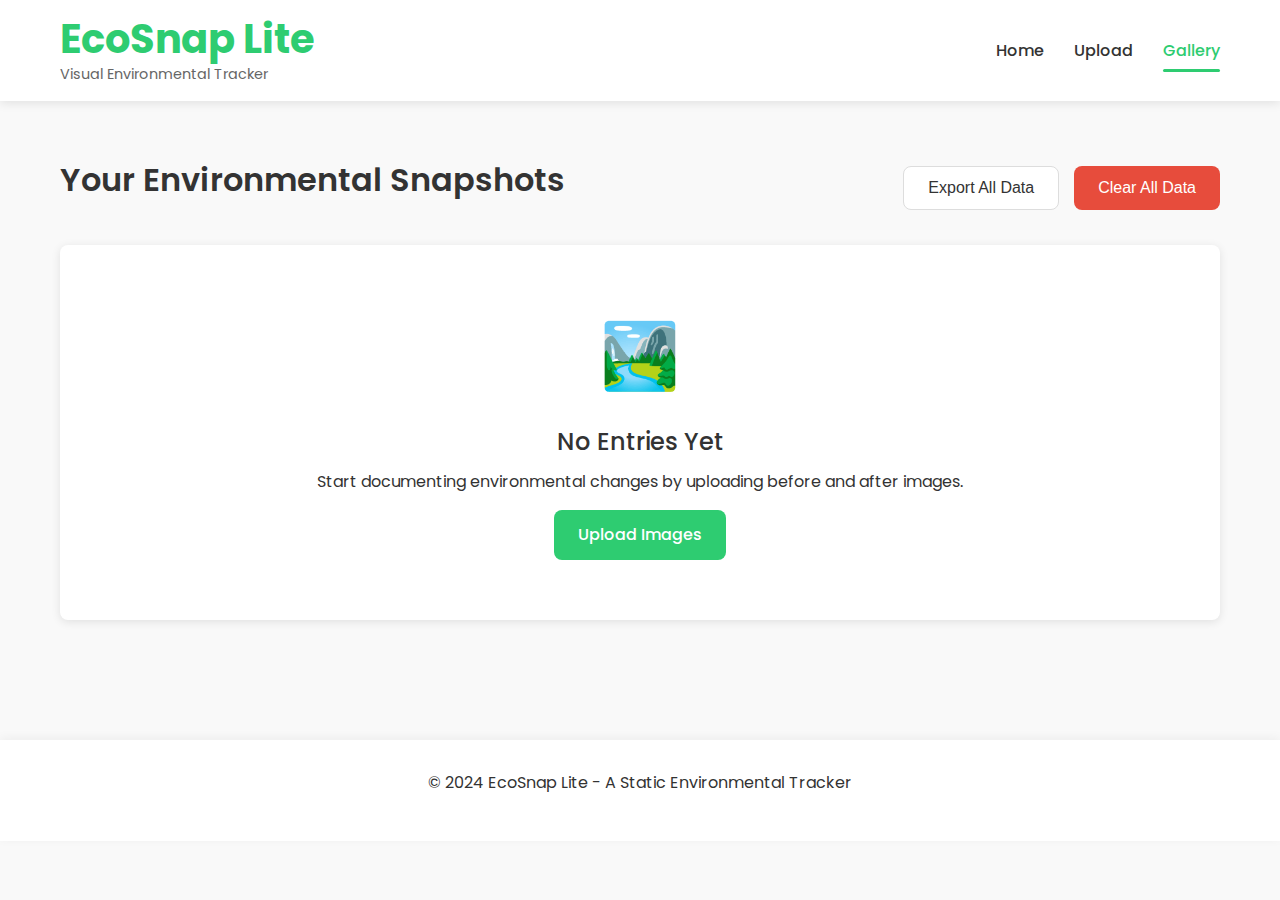
<file: gallery.html>
<!DOCTYPE html>
<html lang="en">
<head>
    <meta charset="UTF-8">
    <meta name="viewport" content="width=device-width, initial-scale=1.0">
    <title>Gallery - EcoSnap Lite</title>
    <link rel="stylesheet" href="styles.css">
    <link rel="stylesheet" href="https://fonts.googleapis.com/css2?family=Poppins:wght@300;400;500;600;700&display=swap">
</head>
<body>
    <header>
        <div class="container">
            <div class="logo">
                <h1>EcoSnap Lite</h1>
                <p class="tagline">Visual Environmental Tracker</p>
            </div>
            <nav>
                <ul>
                    <li><a href="index.html">Home</a></li>
                    <li><a href="upload.html">Upload</a></li>
                    <li><a href="gallery.html" class="active">Gallery</a></li>
                </ul>
            </nav>
        </div>
    </header>

    <main>
        <section class="gallery-section">
            <div class="container">
                <div class="gallery-header">
                    <h2>Your Environmental Snapshots</h2>
                    <div class="gallery-actions">
                        <button id="export-all" class="btn btn-secondary">Export All Data</button>
                        <button id="clear-all" class="btn btn-danger">Clear All Data</button>
                    </div>
                </div>
                
                <div id="empty-gallery" class="empty-gallery">
                    <div class="empty-icon">🏞️</div>
                    <h3>No Entries Yet</h3>
                    <p>Start documenting environmental changes by uploading before and after images.</p>
                    <a href="upload.html" class="btn btn-primary">Upload Images</a>
                </div>
                
                <div id="gallery-grid" class="gallery-grid"></div>
            </div>
        </section>
        
        <!-- Modal for full-screen comparison view -->
        <div id="comparison-modal" class="modal">
            <div class="modal-content">
                <span class="close-modal">&times;</span>
                <h3 id="modal-location"></h3>
                <div class="modal-dates">
                    <span id="modal-date-before"></span> to <span id="modal-date-after"></span>
                </div>
                
                <div class="comparison-container modal-comparison">
                    <img id="modal-before" class="comparison-image" alt="Before image">
                    <div class="comparison-overlay">
                        <img id="modal-after" alt="After image">
                        <div class="comparison-slider"></div>
                    </div>
                </div>
                
                <div class="modal-notes" id="modal-notes"></div>
                
                <div class="modal-actions">
                    <button id="download-comparison" class="btn btn-primary">Download Comparison</button>
                    <button id="delete-entry" class="btn btn-danger">Delete Entry</button>
                </div>
            </div>
        </div>
    </main>

    <footer>
        <div class="container">
            <p>&copy; 2024 EcoSnap Lite - A Static Environmental Tracker</p>
        </div>
    </footer>

    <script src="scripts.js"></script>
    <script>
        document.addEventListener('DOMContentLoaded', function() {
            // Load and display gallery entries
            loadGallery();
            
            // Set up event listeners for gallery actions
            document.getElementById('export-all').addEventListener('click', exportAllData);
            document.getElementById('clear-all').addEventListener('click', clearAllData);
            
            // Set up modal event listeners
            document.querySelector('.close-modal').addEventListener('click', closeModal);
            document.getElementById('download-comparison').addEventListener('click', downloadComparison);
            document.getElementById('delete-entry').addEventListener('click', deleteCurrentEntry);
            
            // Close modal when clicking outside of it
            window.addEventListener('click', function(e) {
                if (e.target === document.getElementById('comparison-modal')) {
                    closeModal();
                }
            });
        });
    </script>
</body>
</html>
</file>
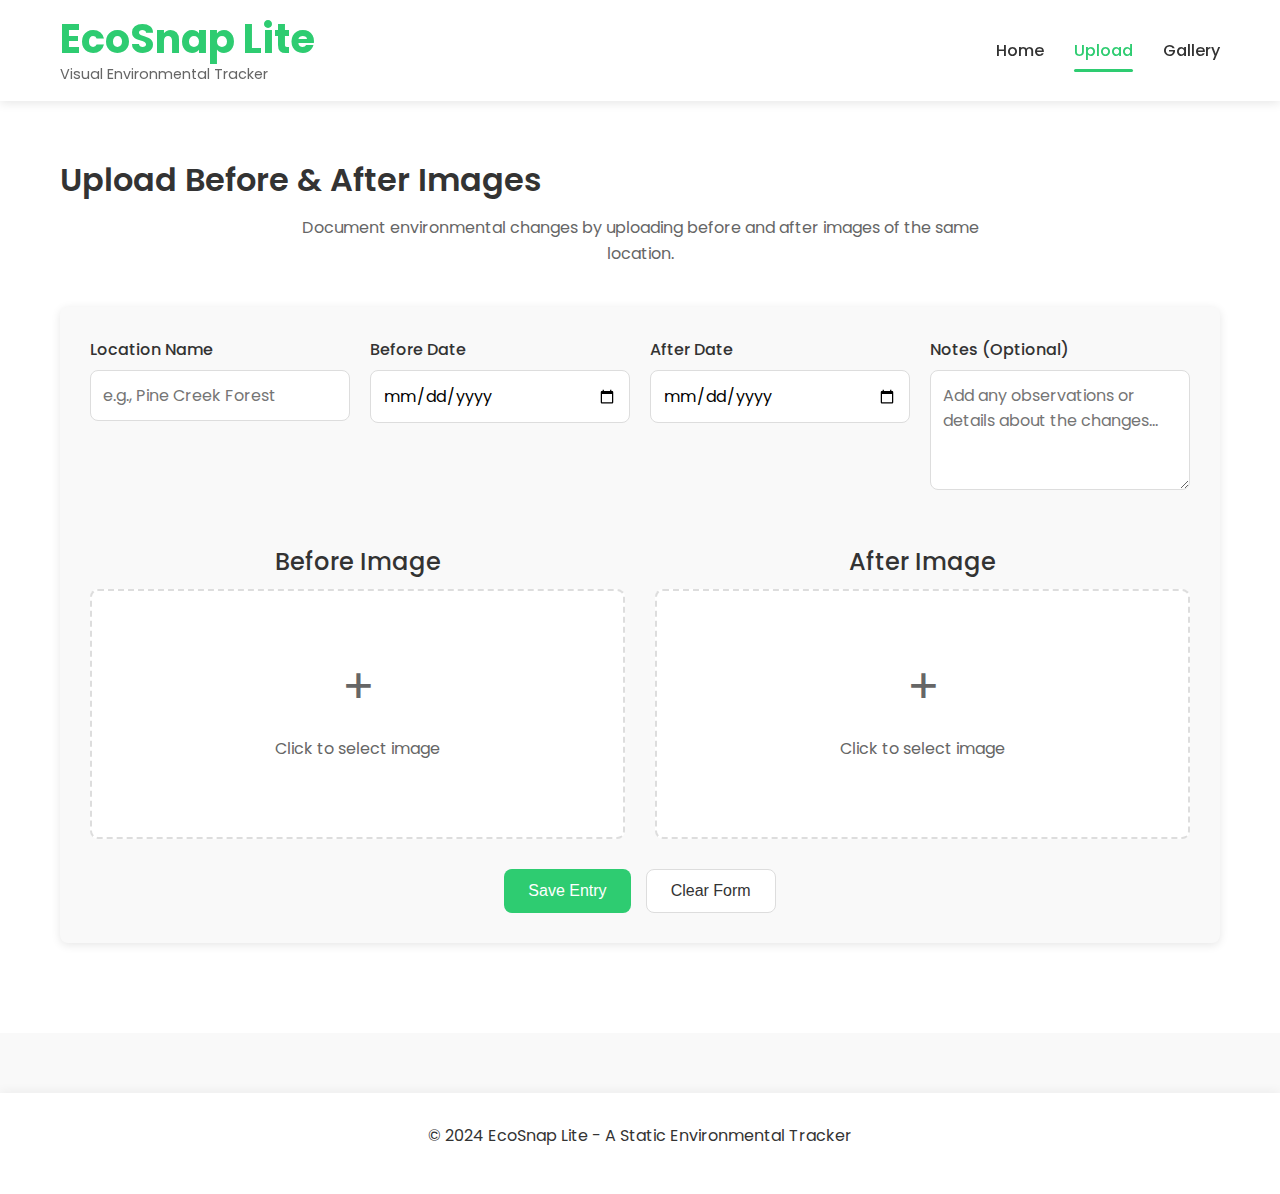
<file: upload.html>
<!DOCTYPE html>
<html lang="en">
<head>
    <meta charset="UTF-8">
    <meta name="viewport" content="width=device-width, initial-scale=1.0">
    <title>Upload - EcoSnap Lite</title>
    <link rel="stylesheet" href="styles.css">
    <link rel="stylesheet" href="https://fonts.googleapis.com/css2?family=Poppins:wght@300;400;500;600;700&display=swap">
</head>
<body>
    <header>
        <div class="container">
            <div class="logo">
                <h1>EcoSnap Lite</h1>
                <p class="tagline">Visual Environmental Tracker</p>
            </div>
            <nav>
                <ul>
                    <li><a href="index.html">Home</a></li>
                    <li><a href="upload.html" class="active">Upload</a></li>
                    <li><a href="gallery.html">Gallery</a></li>
                </ul>
            </nav>
        </div>
    </header>

    <main>
        <section class="upload-section">
            <div class="container">
                <h2>Upload Before & After Images</h2>
                <p class="section-description">Document environmental changes by uploading before and after images of the same location.</p>
                
                <form id="upload-form" class="upload-form">
                    <div class="form-grid">
                        <div class="form-group">
                            <label for="location">Location Name</label>
                            <input type="text" id="location" name="location" placeholder="e.g., Pine Creek Forest" required>
                        </div>
                        
                        <div class="form-group">
                            <label for="date-before">Before Date</label>
                            <input type="date" id="date-before" name="date-before" required>
                        </div>
                        
                        <div class="form-group">
                            <label for="date-after">After Date</label>
                            <input type="date" id="date-after" name="date-after" required>
                        </div>
                        
                        <div class="form-group">
                            <label for="notes">Notes (Optional)</label>
                            <textarea id="notes" name="notes" placeholder="Add any observations or details about the changes..."></textarea>
                        </div>
                    </div>
                    
                    <div class="image-upload-container">
                        <div class="image-upload-box">
                            <h3>Before Image</h3>
                            <div class="image-preview" id="before-preview">
                                <div class="upload-placeholder">
                                    <span class="upload-icon">+</span>
                                    <p>Click to select image</p>
                                </div>
                                <img id="before-image-preview" class="hidden">
                            </div>
                            <input type="file" id="before-image" name="before-image" accept="image/*" class="hidden" required>
                        </div>
                        
                        <div class="image-upload-box">
                            <h3>After Image</h3>
                            <div class="image-preview" id="after-preview">
                                <div class="upload-placeholder">
                                    <span class="upload-icon">+</span>
                                    <p>Click to select image</p>
                                </div>
                                <img id="after-image-preview" class="hidden">
                            </div>
                            <input type="file" id="after-image" name="after-image" accept="image/*" class="hidden" required>
                        </div>
                    </div>
                    
                    <div class="form-actions">
                        <button type="submit" class="btn btn-primary">Save Entry</button>
                        <button type="reset" class="btn btn-secondary">Clear Form</button>
                    </div>
                </form>
                
                <div id="success-message" class="success-message hidden">
                    <h3>Entry Saved Successfully!</h3>
                    <p>Your before and after images have been saved to your local browser storage.</p>
                    <div class="success-actions">
                        <a href="gallery.html" class="btn btn-primary">View in Gallery</a>
                        <button class="btn btn-secondary" id="add-another">Add Another Entry</button>
                    </div>
                </div>
            </div>
        </section>
    </main>

    <footer>
        <div class="container">
            <p>&copy; 2024 EcoSnap Lite - A Static Environmental Tracker</p>
        </div>
    </footer>

    <script src="scripts.js"></script>
    <script>
        document.addEventListener('DOMContentLoaded', function() {
            // Set up image upload previews
            setupImageUpload('before-preview', 'before-image', 'before-image-preview');
            setupImageUpload('after-preview', 'after-image', 'after-image-preview');
            
            // Handle form submission
            document.getElementById('upload-form').addEventListener('submit', function(e) {
                e.preventDefault();
                saveEntry();
            });
            
            // Handle "Add Another Entry" button
            document.getElementById('add-another').addEventListener('click', function() {
                document.getElementById('success-message').classList.add('hidden');
                document.getElementById('upload-form').classList.remove('hidden');
                document.getElementById('upload-form').reset();
                document.getElementById('before-image-preview').classList.add('hidden');
                document.getElementById('after-image-preview').classList.add('hidden');
                document.querySelectorAll('.upload-placeholder').forEach(el => el.classList.remove('hidden'));
            });
        });
    </script>
</body>
</html>
</file>
<file: styles.css>
/* Base Styles */
:root {
  --primary-color: #2ecc71;
  --primary-dark: #27ae60;
  --secondary-color: #3498db;
  --accent-color: #f39c12;
  --danger-color: #e74c3c;
  --text-color: #333;
  --text-light: #666;
  --bg-color: #fff;
  --bg-light: #f9f9f9;
  --border-color: #ddd;
  --border-radius: 8px;
  --shadow: 0 2px 10px rgba(0, 0, 0, 0.1);
  --transition: all 0.3s ease;
}

* {
  margin: 0;
  padding: 0;
  box-sizing: border-box;
}

body {
  font-family: "Poppins", sans-serif;
  line-height: 1.6;
  color: var(--text-color);
  background-color: var(--bg-light);
}

.container {
  width: 100%;
  max-width: 1200px;
  margin: 0 auto;
  padding: 0 20px;
}

.hidden {
  display: none !important;
}

/* Typography */
h1,
h2,
h3,
h4 {
  margin-bottom: 0.5em;
  line-height: 1.2;
}

h1 {
  font-size: 2.5rem;
  font-weight: 700;
}

h2 {
  font-size: 2rem;
  font-weight: 600;
  margin-bottom: 1rem;
}

h3 {
  font-size: 1.5rem;
  font-weight: 500;
}

p {
  margin-bottom: 1rem;
}

/* Buttons */
.btn {
  display: inline-block;
  padding: 12px 24px;
  border-radius: var(--border-radius);
  font-weight: 500;
  text-decoration: none;
  cursor: pointer;
  transition: var(--transition);
  border: none;
  font-size: 1rem;
  text-align: center;
}

.btn-primary {
  background-color: var(--primary-color);
  color: white;
}

.btn-primary:hover {
  background-color: var(--primary-dark);
}

.btn-secondary {
  background-color: white;
  color: var(--text-color);
  border: 1px solid var(--border-color);
}

.btn-secondary:hover {
  background-color: var(--bg-light);
}

.btn-danger {
  background-color: var(--danger-color);
  color: white;
}

.btn-danger:hover {
  background-color: #c0392b;
}

/* Header */
header {
  background-color: white;
  box-shadow: var(--shadow);
  padding: 15px 0;
  position: sticky;
  top: 0;
  z-index: 100;
}

header .container {
  display: flex;
  justify-content: space-between;
  align-items: center;
}

.logo {
  display: flex;
  flex-direction: column;
}

.logo h1 {
  margin-bottom: 0;
  color: var(--primary-color);
}

.tagline {
  font-size: 0.9rem;
  color: var(--text-light);
  margin-bottom: 0;
}

nav ul {
  display: flex;
  list-style: none;
}

nav li {
  margin-left: 30px;
}

nav a {
  text-decoration: none;
  color: var(--text-color);
  font-weight: 500;
  transition: var(--transition);
  padding-bottom: 5px;
  position: relative;
}

nav a:hover {
  color: var(--primary-color);
}

nav a.active {
  color: var(--primary-color);
}

nav a.active::after {
  content: "";
  position: absolute;
  bottom: -5px;
  left: 0;
  width: 100%;
  height: 3px;
  background-color: var(--primary-color);
  border-radius: 3px;
}

/* Hero Section */
.hero {
  padding: 80px 0;
  background-color: white;
}

.hero .container {
  display: grid;
  grid-template-columns: 1fr 1fr;
  gap: 40px;
  align-items: center;
}

.hero-content {
  max-width: 500px;
}

.hero-content h2 {
  font-size: 2.5rem;
  margin-bottom: 20px;
}

.hero-content p {
  font-size: 1.1rem;
  color: var(--text-light);
  margin-bottom: 30px;
}

.cta-buttons {
  display: flex;
  gap: 15px;
}

.hero-image {
  display: flex;
  justify-content: center;
  align-items: center;
}

/* Features Section */
.features {
  padding: 80px 0;
  background-color: var(--bg-light);
}

.features h2 {
  text-align: center;
  margin-bottom: 50px;
}

.feature-grid {
  display: grid;
  grid-template-columns: repeat(auto-fit, minmax(250px, 1fr));
  gap: 30px;
}

.feature-card {
  background-color: white;
  border-radius: var(--border-radius);
  padding: 30px;
  box-shadow: var(--shadow);
  transition: var(--transition);
  text-align: center;
}

.feature-card:hover {
  transform: translateY(-5px);
  box-shadow: 0 10px 20px rgba(0, 0, 0, 0.1);
}

.feature-icon {
  font-size: 3rem;
  margin-bottom: 20px;
}

.feature-card h3 {
  margin-bottom: 15px;
}

.feature-card p {
  color: var(--text-light);
}

/* Upload Form */
.upload-section {
  padding: 60px 0;
  background-color: white;
}

.section-description {
  text-align: center;
  max-width: 700px;
  margin: 0 auto 40px;
  color: var(--text-light);
}

.upload-form {
  background-color: var(--bg-light);
  border-radius: var(--border-radius);
  padding: 30px;
  box-shadow: var(--shadow);
  margin-bottom: 30px;
}

.form-grid {
  display: grid;
  grid-template-columns: repeat(auto-fit, minmax(250px, 1fr));
  gap: 20px;
  margin-bottom: 30px;
}

.form-group {
  margin-bottom: 20px;
}

.form-group label {
  display: block;
  margin-bottom: 8px;
  font-weight: 500;
}

.form-group input,
.form-group textarea {
  width: 100%;
  padding: 12px;
  border: 1px solid var(--border-color);
  border-radius: var(--border-radius);
  font-family: inherit;
  font-size: 1rem;
}

.form-group textarea {
  height: 120px;
  resize: vertical;
}

.image-upload-container {
  display: grid;
  grid-template-columns: repeat(auto-fit, minmax(300px, 1fr));
  gap: 30px;
  margin-bottom: 30px;
}

.image-upload-box {
  text-align: center;
}

.image-preview {
  width: 100%;
  height: 250px;
  border: 2px dashed var(--border-color);
  border-radius: var(--border-radius);
  margin-top: 10px;
  overflow: hidden;
  position: relative;
  cursor: pointer;
  background-color: white;
}

.upload-placeholder {
  display: flex;
  flex-direction: column;
  justify-content: center;
  align-items: center;
  height: 100%;
  color: var(--text-light);
}

.upload-icon {
  font-size: 3rem;
  margin-bottom: 10px;
}

.image-preview img {
  width: 100%;
  height: 100%;
  object-fit: cover;
}

.form-actions {
  display: flex;
  justify-content: center;
  gap: 15px;
}

.success-message {
  background-color: #d4edda;
  color: #155724;
  padding: 20px;
  border-radius: var(--border-radius);
  text-align: center;
  margin-bottom: 30px;
}

.success-actions {
  display: flex;
  justify-content: center;
  gap: 15px;
  margin-top: 20px;
}

/* Gallery */
.gallery-section {
  padding: 60px 0;
}

.gallery-header {
  display: flex;
  justify-content: space-between;
  align-items: center;
  margin-bottom: 30px;
  flex-wrap: wrap;
  gap: 20px;
}

.gallery-actions {
  display: flex;
  gap: 15px;
}

.gallery-grid {
  display: grid;
  grid-template-columns: repeat(auto-fill, minmax(300px, 1fr));
  gap: 30px;
}

.gallery-card {
  background-color: white;
  border-radius: var(--border-radius);
  overflow: hidden;
  box-shadow: var(--shadow);
  transition: var(--transition);
}

.gallery-card:hover {
  transform: translateY(-5px);
  box-shadow: 0 10px 20px rgba(0, 0, 0, 0.1);
}

.gallery-thumbnail {
  position: relative;
  height: 200px;
  overflow: hidden;
  cursor: pointer;
}

.gallery-thumbnail img {
  width: 100%;
  height: 100%;
  object-fit: cover;
  transition: var(--transition);
}

.gallery-thumbnail:hover img {
  transform: scale(1.05);
}

.gallery-info {
  padding: 20px;
}

.gallery-location {
  font-weight: 600;
  margin-bottom: 5px;
}

.gallery-dates {
  color: var(--text-light);
  font-size: 0.9rem;
  margin-bottom: 15px;
}

.gallery-view-btn {
  width: 100%;
  padding: 10px;
  background-color: var(--primary-color);
  color: white;
  border: none;
  border-radius: var(--border-radius);
  cursor: pointer;
  transition: var(--transition);
}

.gallery-view-btn:hover {
  background-color: var(--primary-dark);
}

.empty-gallery {
  text-align: center;
  padding: 60px 20px;
  background-color: white;
  border-radius: var(--border-radius);
  box-shadow: var(--shadow);
}

.empty-icon {
  font-size: 4rem;
  margin-bottom: 20px;
}

/* Comparison Slider */
.comparison-container {
  position: relative;
  width: 100%;
  max-width: 600px;
  height: 400px;
  margin: 0 auto;
  overflow: hidden;
  border-radius: var(--border-radius);
}

.comparison-image {
  display: block;
  width: 100%;
  height: 100%;
  object-fit: cover;
}

.comparison-overlay {
  position: absolute;
  top: 0;
  left: 0;
  width: 50%;
  height: 100%;
  overflow: hidden;
}

.comparison-overlay img {
  display: block;
  width: 200%;
  height: 100%;
  object-fit: cover;
}

.comparison-slider {
  position: absolute;
  top: 0;
  bottom: 0;
  left: 50%;
  width: 4px;
  background-color: white;
  cursor: ew-resize;
  transform: translateX(-50%);
}

.comparison-slider::before {
  content: "";
  position: absolute;
  top: 50%;
  left: 50%;
  transform: translate(-50%, -50%);
  width: 40px;
  height: 40px;
  background-color: white;
  border-radius: 50%;
  display: flex;
  align-items: center;
  justify-content: center;
  box-shadow: 0 0 10px rgba(0, 0, 0, 0.5);
}

.comparison-slider::after {
  content: "↔";
  position: absolute;
  top: 50%;
  left: 50%;
  transform: translate(-50%, -50%);
  color: var(--primary-color);
  font-size: 1.2rem;
  font-weight: bold;
}

.comparison-demo {
  width: 100%;
  max-width: 500px;
  margin: 0 auto;
}

/* Modal */
.modal {
  display: none;
  position: fixed;
  top: 0;
  left: 0;
  width: 100%;
  height: 100%;
  background-color: rgba(0, 0, 0, 0.8);
  z-index: 1000;
  overflow-y: auto;
  padding: 50px 20px;
}

.modal-content {
  background-color: white;
  max-width: 900px;
  margin: 0 auto;
  padding: 30px;
  border-radius: var(--border-radius);
  position: relative;
}

.close-modal {
  position: absolute;
  top: 15px;
  right: 20px;
  font-size: 2rem;
  cursor: pointer;
  color: var(--text-light);
}

.modal-comparison {
  margin: 30px auto;
  height: 500px;
}

.modal-dates {
  color: var(--text-light);
  margin-bottom: 20px;
}

.modal-notes {
  background-color: var(--bg-light);
  padding: 15px;
  border-radius: var(--border-radius);
  margin-bottom: 20px;
}

.modal-actions {
  display: flex;
  justify-content: space-between;
  margin-top: 30px;
}

/* Footer */
footer {
  background-color: white;
  padding: 30px 0;
  text-align: center;
  margin-top: 60px;
  box-shadow: 0 -2px 10px rgba(0, 0, 0, 0.05);
}

/* Responsive */
@media (max-width: 768px) {
  .hero .container {
    grid-template-columns: 1fr;
  }

  .hero-content {
    text-align: center;
    margin: 0 auto;
  }

  .cta-buttons {
    justify-content: center;
  }

  .gallery-header {
    flex-direction: column;
    align-items: flex-start;
  }

  .modal-content {
    padding: 20px;
  }

  .modal-comparison {
    height: 350px;
  }

  .modal-actions {
    flex-direction: column;
    gap: 15px;
  }

  .modal-actions button {
    width: 100%;
  }
}

@media (max-width: 480px) {
  header .container {
    flex-direction: column;
    gap: 15px;
  }

  nav ul {
    justify-content: center;
  }

  nav li {
    margin: 0 10px;
  }

  .form-actions {
    flex-direction: column;
  }

  .form-actions button {
    width: 100%;
  }
}
</file>
